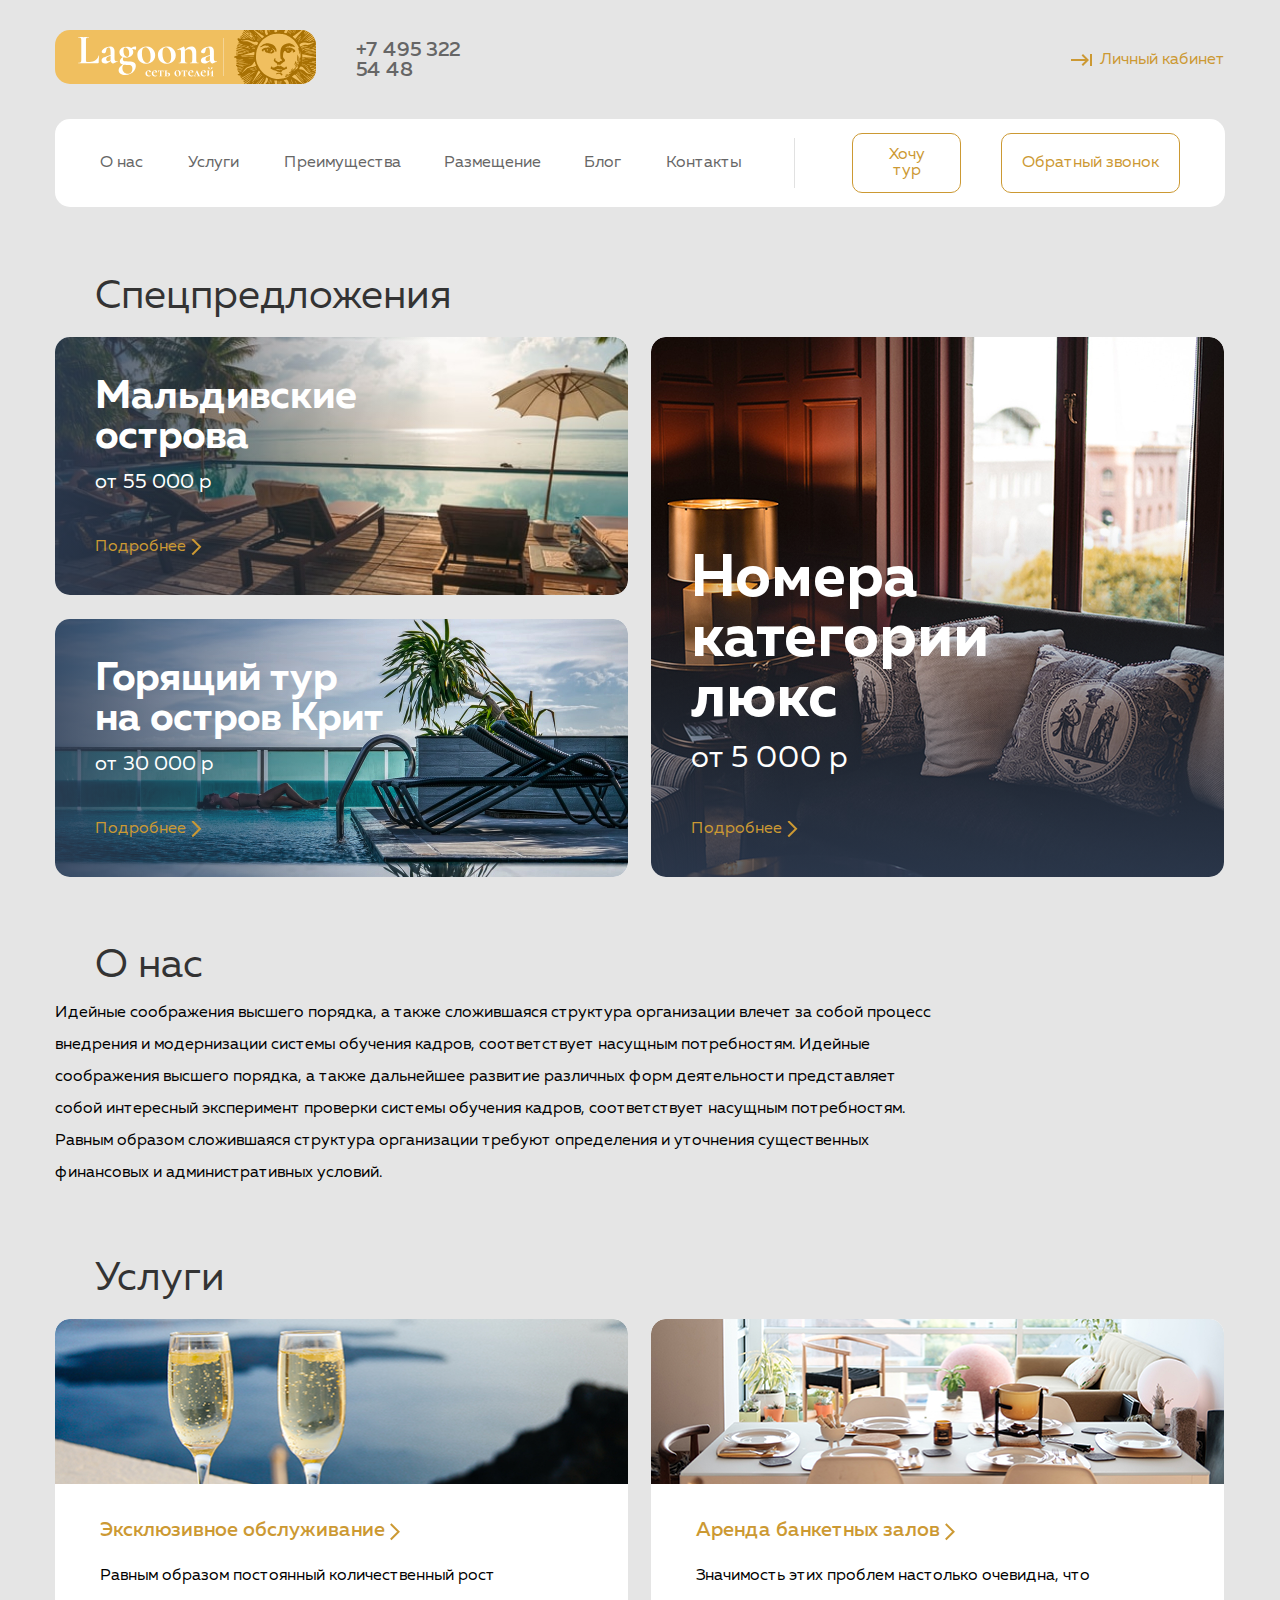
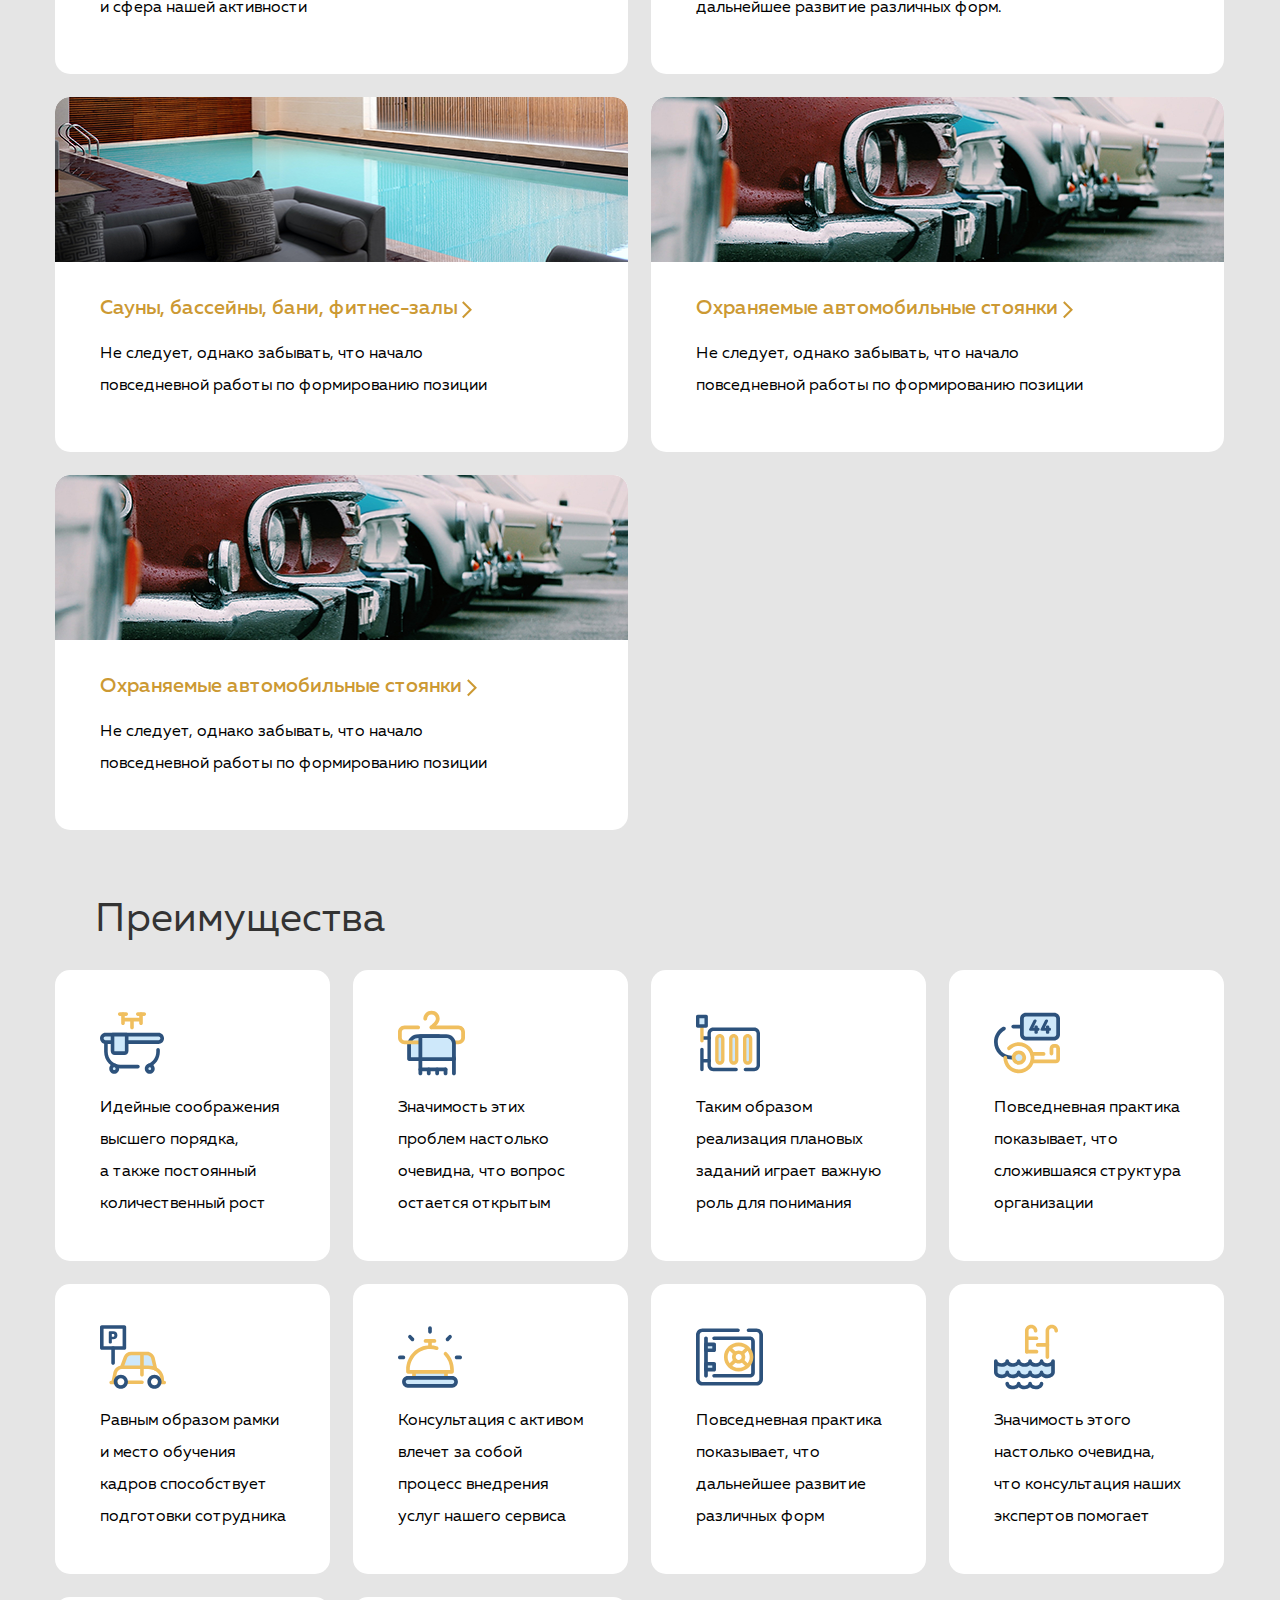
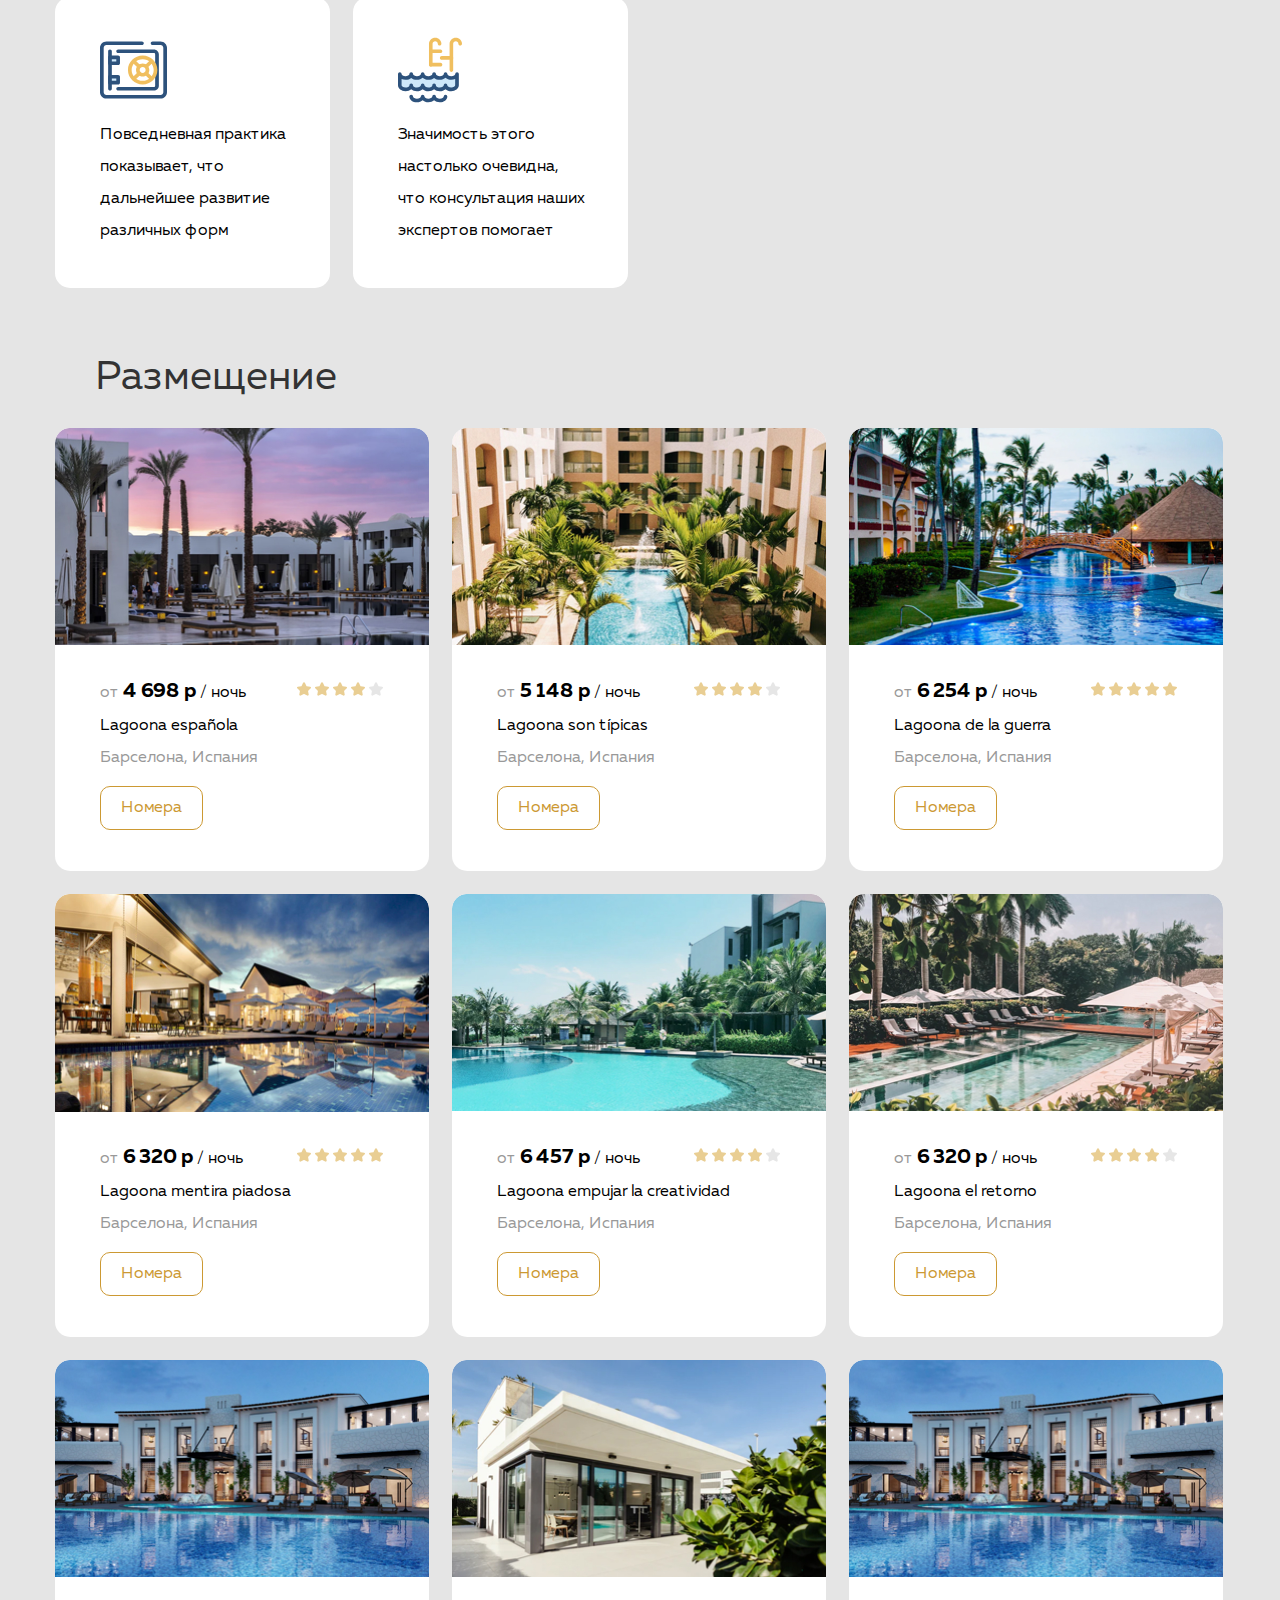
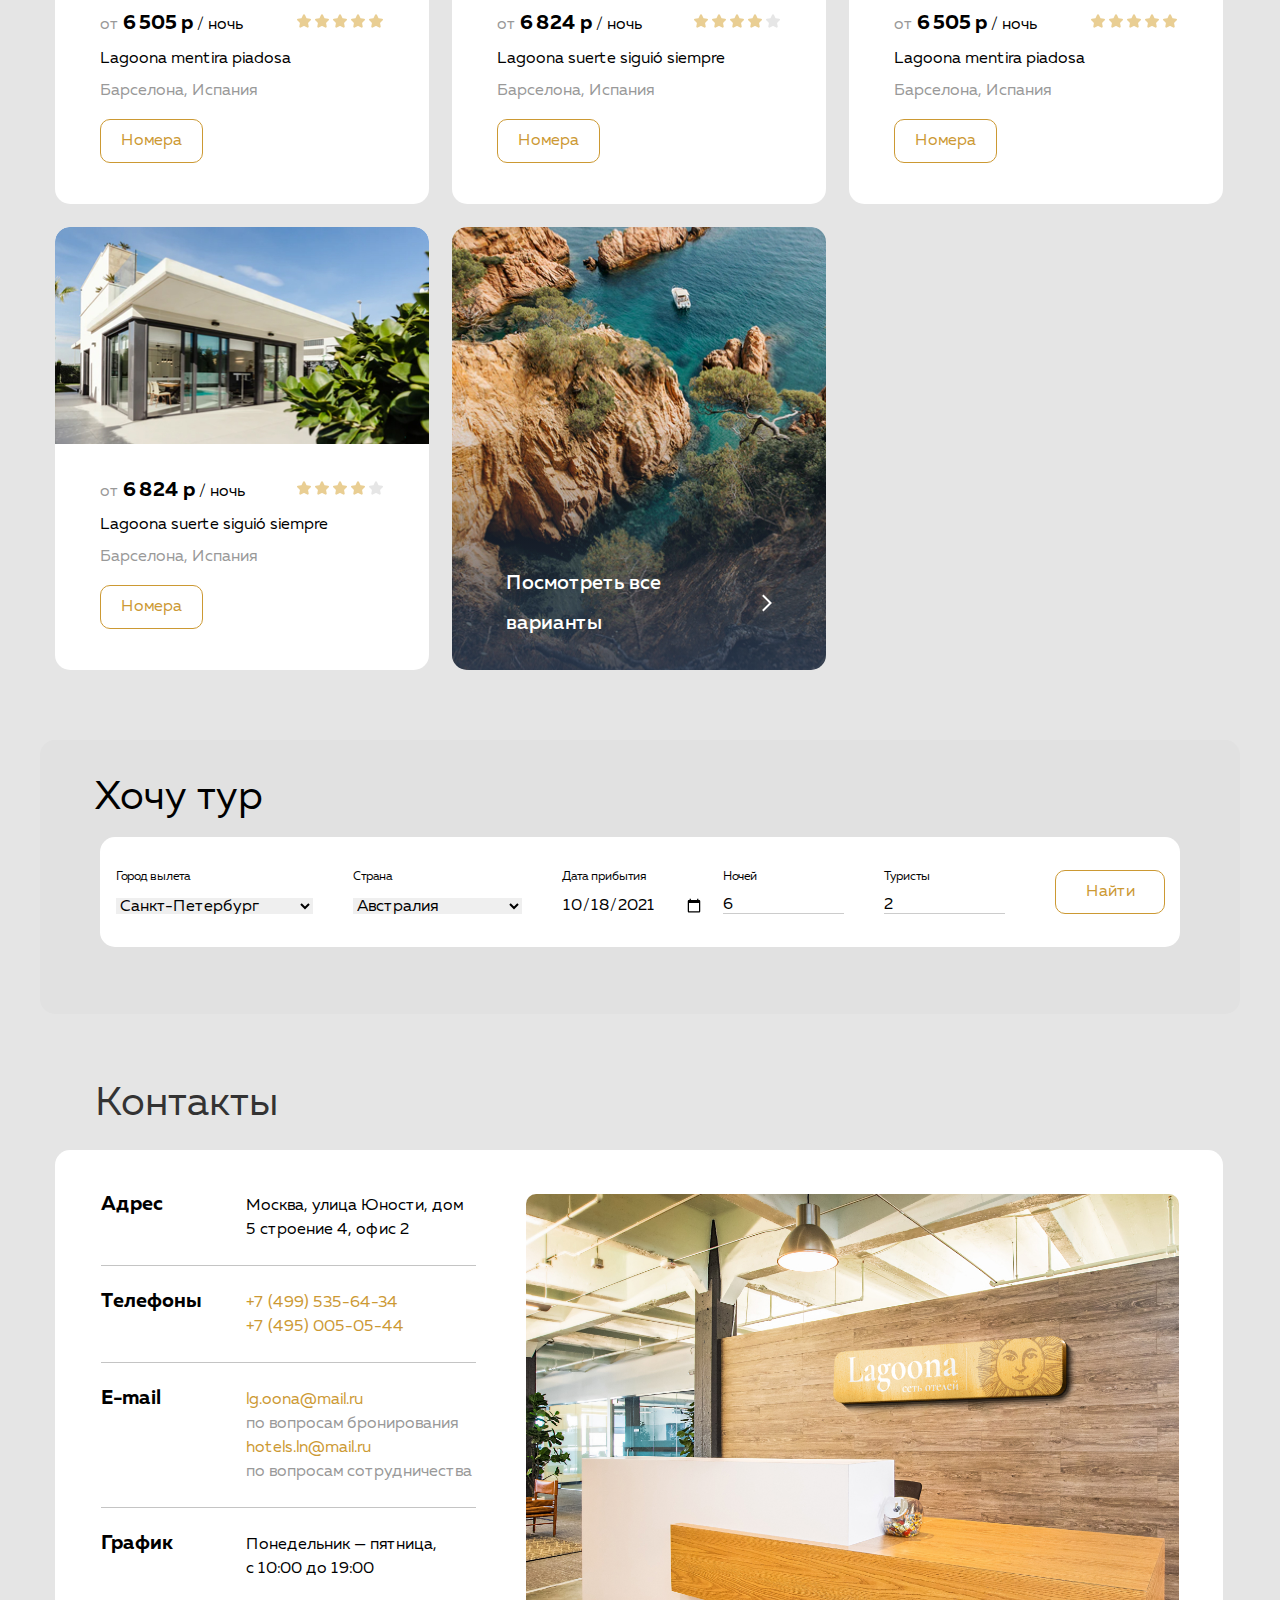
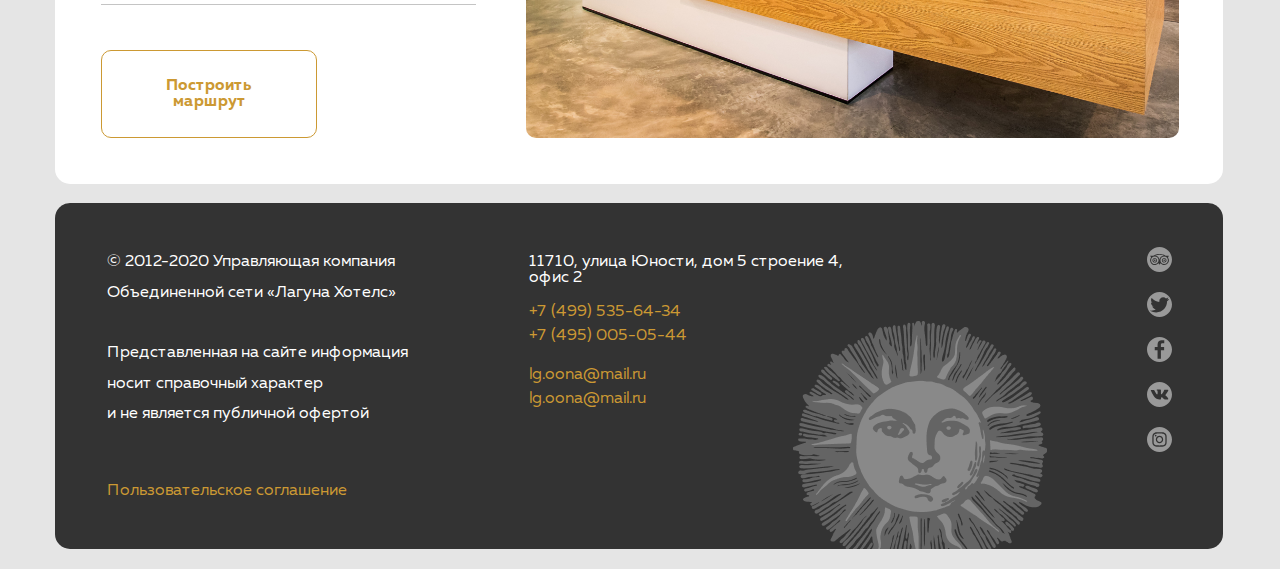
<file: index.html>
<!DOCTYPE html>
<html lang="ru">

<head>
  <meta charset="UTF-8">
  <meta http-equiv="X-UA-Compatible" content="IE=edge">
  <meta name="viewport" content="width=device-width, initial-scale=1.0">
  <title>Lagoona</title>
  <link rel="stylesheet" href="css/normalize.css">
  <link rel="stylesheet" href="css/style.css">
  <link rel="icon" href="img/favicon.svg" type="image/svg+xml">
</head>

<body>
  <header class="header">
    <div class="conteiner">
      <div class="header-top flex">
        <div class="header-top-left flex">
          <a href="#" class="header-logo">
            <img src="img/header-logo.svg" alt="header-logo">
          </a>
          <a href="tel:+74953225448" class="header-telephone">
            +7&nbsp;495&nbsp;322 54&nbsp;48
          </a>
        </div>
        <a href="#" class="header-cabinet">
          Личный кабинет
        </a>
      </div>
      <nav class="header-nav flex">
        <ul class="header-list list-reset flex">
          <li class="header-item header-item-about-us">
            <a href="#about-us" class="header-link">
              О&nbsp;нас
            </a>
          </li>
          <li class="header-item header-item-services">
            <a href="#services" class="header-link">
              Услуги
            </a>
          </li>
          <li class="header-item header-item-advantages">
            <a href="#advantages" class="header-link">
              Преимущества
            </a>
          </li>
          <li class="header-item header-item-placement">
            <a href="#placement" class="header-link">
              Размещение
            </a>
          </li>
          <li class="header-item header-item-blog">
            <a href="#" class="header-link">
              Блог
            </a>
          </li>
          <li class="header-item header-item-contacts">
            <a href="#contacts" class="header-link">
              Контакты
            </a>
          </li>
        </ul>
        <div class="spacer"></div> <!-- Вертикальная разделительная полоса в панели навигации -->
        <div class="header-btns flex">
          <button class="btn btn-tour btn-reset">
            Хочу тур
          </button>
          <button class="btn btn-recall btn-reset">
            Обратный звонок
          </button>
        </div>
      </nav>
    </div>
  </header>

  <main class="main">
    <h1 hidden>Lagoona&nbsp;&mdash; сеть отелей</h1>
    <section class="specials section-offset">
      <div class="conteiner">
        <h2 class="section-title specials-title">
          Спецпредложения
        </h2>
        <div class="specials-conteiner flex">
          <div class="special-sub-conteiner flex">
            <a href="#" class="special-conteiner-sub">
              <article class="special special-sub flex special-maldives">
                <h3 class="special-title special-title-sub">
                  Мальдивские острова
                </h3>
                <p class="special-price special-price-sub">
                  от&nbsp;55&nbsp;000&nbsp;р
                </p>
                <span class="special-link">
                  Подробнее
                </span>
              </article>
            </a>
            <a href="#" class="special-conteiner-sub">
              <article class="special special-sub flex special-crete">
                <h3 class="special-title special-title-sub">
                  Горящий тур на&nbsp;остров Крит
                </h3>
                <p class="special-price special-price-sub">
                  от&nbsp;30&nbsp;000&nbsp;р
                </p>
                <span class="special-link">
                  Подробнее
                </span>
              </article>
            </a>
          </div>
          <div class="special-main-conteiner flex">
            <a href="#" class="special-conteiner-main">
              <article class="special special-main flex special-luxury">
                <h3 class="special-title special-title-main">
                  Номера категории люкс
                </h3>
                <p class="special-price special-price-main">
                  от&nbsp;5&nbsp;000&nbsp;р
                </p>
                <span class="special-link">
                  Подробнее
                </span>
              </article>
            </a>
          </div>
        </div>
      </div>
    </section>
    <section id="about-us" class="about-us section-offset">
      <div class="conteiner">
        <h2 class="section-title about-us-title">
          О&nbsp;нас
        </h2>
        <p class="about-us-descr">
          Идейные соображения высшего порядка, а&nbsp;также сложившаяся структура организации влечет за&nbsp;собой
          процесс
          внедрения и&nbsp;модернизации системы обучения кадров, соответствует насущным потребностям. Идейные
          соображения
          высшего порядка, а&nbsp;также дальнейшее развитие различных форм деятельности представляет собой интересный
          эксперимент проверки системы обучения кадров, соответствует насущным потребностям. Равным образом сложившаяся
          структура организации требуют определения и&nbsp;уточнения существенных финансовых и&nbsp;административных
          условий.
        </p>
      </div>
    </section>
    <section id="services" class="services section-offset">
      <div class="conteiner">
        <h2 class="section-title services-title">
          Услуги
        </h2>
        <div class="services-list list-reset flex">
          <a href="#" class="services-item-conteiner">
            <div class="services-item services-item-1">
              <div class="services-conteiner flex">
                <span class="services-link">
                  Эксклюзивное обслуживание
                  <svg width="10" height="18" viewBox="0 0 10 18" fill="none" xmlns="http://www.w3.org/2000/svg">
                    <path d="M0.778174 1.00002L8.55635 8.7782L0.778174 16.5564" stroke="#CC9933" stroke-width="2" />
                  </svg>
                </span>
                <p class="services-descr">
                  Равным образом постоянный количественный рост и&nbsp;сфера нашей активности
                </p>
              </div>
            </div>
          </a>
          <a href="#" class="services-item-conteiner">
            <div class="services-item services-item-2">
              <div class="services-conteiner flex">
                <span class="services-link">
                  Аренда банкетных залов
                  <svg width="10" height="18" viewBox="0 0 10 18" fill="none" xmlns="http://www.w3.org/2000/svg">
                    <path d="M0.778174 1.00002L8.55635 8.7782L0.778174 16.5564" stroke="#CC9933" stroke-width="2" />
                  </svg>
                </span>
                <p class="services-descr">
                  Значимость этих проблем настолько очевидна, что дальнейшее развитие различных форм.
                </p>
              </div>
            </div>
          </a>
          <a href="#" class="services-item-conteiner">
            <div class="services-item services-item-3">
              <div class="services-conteiner flex">
                <span class="services-link">
                  Сауны, бассейны, бани, фитнес-залы
                  <svg width="10" height="18" viewBox="0 0 10 18" fill="none" xmlns="http://www.w3.org/2000/svg">
                    <path d="M0.778174 1.00002L8.55635 8.7782L0.778174 16.5564" stroke="#CC9933" stroke-width="2" />
                  </svg>
                </span>
                <p class="services-descr">
                  Не&nbsp;следует, однако забывать, что начало повседневной работы по&nbsp;формированию позиции
                </p>
              </div>
            </div>
          </a>
          <a href="#" class="services-item-conteiner">
            <div class="services-item services-item-4">
              <div class="services-conteiner flex">
                <span class="services-link">
                  Охраняемые автомобильные стоянки
                  <svg width="10" height="18" viewBox="0 0 10 18" fill="none" xmlns="http://www.w3.org/2000/svg">
                    <path d="M0.778174 1.00002L8.55635 8.7782L0.778174 16.5564" stroke="#CC9933" stroke-width="2" />
                  </svg>
                </span>
                <p class="services-descr">
                  Не&nbsp;следует, однако забывать, что начало повседневной работы по&nbsp;формированию позиции
                </p>
              </div>
            </div>
          </a>
          <a href="#" class="services-item-conteiner">
            <div class="services-item services-item-4">
              <div class="services-conteiner flex">
                <span class="services-link">
                  Охраняемые автомобильные стоянки
                  <svg width="10" height="18" viewBox="0 0 10 18" fill="none" xmlns="http://www.w3.org/2000/svg">
                    <path d="M0.778174 1.00002L8.55635 8.7782L0.778174 16.5564" stroke="#CC9933" stroke-width="2" />
                  </svg>
                </span>
                <p class="services-descr">
                  Не&nbsp;следует, однако забывать, что начало повседневной работы по&nbsp;формированию позиции
                </p>
              </div>
            </div>
          </a>
        </div>
      </div>
    </section>
    <section id="advantages" class="advantages section-offset">
      <div class="conteiner">
        <h2 class="section-title advantages-title">
          Преимущества
        </h2>
        <ul class="advantages-list list-reset flex">
          <li class="advantages-item">
            <img src="img/bathtub.svg" alt="bathtub" class="advantages-icon">
            <p class="advanrages-descr">
              Идейные соображения высшего порядка, а&nbsp;также постоянный количественный рост
            </p>
          </li>
          <li class="advantages-item">
            <img src="img/hanger.svg" alt="hanger" class="advantages-icon">
            <p class="advanrages-descr">
              Значимость этих проблем настолько очевидна, что вопрос остается открытым
            </p>
          </li>
          <li class="advantages-item">
            <img src="img/heating.svg" alt="heating" class="advantages-icon">
            <p class="advanrages-descr">
              Таким образом реализация плановых заданий играет важную роль для понимания
            </p>
          </li>
          <li class="advantages-item">
            <img src="img/hotel-key.svg" alt="hotel-key" class="advantages-icon">
            <p class="advanrages-descr">
              Повседневная практика показывает, что сложившаяся структура организации
            </p>
          </li>
          <li class="advantages-item">
            <img src="img/parking.svg" alt="parking" class="advantages-icon">
            <p class="advanrages-descr">
              Равным образом рамки и&nbsp;место обучения кадров способствует подготовки сотрудника
            </p>
          </li>
          <li class="advantages-item">
            <img src="img/reception.svg" alt="reception" class="advantages-icon">
            <p class="advanrages-descr">
              Консультация с&nbsp;активом влечет за&nbsp;собой процесс внедрения услуг нашего сервиса
            </p>
          </li>
          <li class="advantages-item">
            <img src="img/security-box.svg" alt="security-box" class="advantages-icon">
            <p class="advanrages-descr">
              Повседневная практика показывает, что дальнейшее развитие различных форм
            </p>
          </li>
          <li class="advantages-item">
            <img src="img/swimming-pool.svg" alt="swimming-pool" class="advantages-icon">
            <p class="advanrages-descr">
              Значимость этого настолько очевидна, что консультация наших экспертов помогает
            </p>
          </li>
          <li class="advantages-item">
            <img src="img/security-box.svg" alt="security-box" class="advantages-icon">
            <p class="advanrages-descr">
              Повседневная практика показывает, что дальнейшее развитие различных форм
            </p>
          </li>
          <li class="advantages-item">
            <img src="img/swimming-pool.svg" alt="swimming-pool" class="advantages-icon">
            <p class="advanrages-descr">
              Значимость этого настолько очевидна, что консультация наших экспертов помогает
            </p>
          </li>
        </ul>
      </div>
    </section>
    <section id="placement" class="placement section-offset">
      <div class="conteiner">
        <h2 class="section-title placement-title">
          Размещение
        </h2>
        <ul class="placement-list list-reset flex">
          <li class="placement-item flex placement-item-1">
            <div class="placement-price-rating flex">
              <p class="placement-item-price">
                <span class="placement-item-price-from">
                  от
                </span>
                <span class="placement-item-price-value">
                  4&nbsp;698&nbsp;р
                </span>
                <span class="placement-item-price-unit">
                  / ночь
                </span>
              </p>
              <div class="placement-item-rating">
                <img src="img/star.svg" alt="Рейтинг отеля 5&nbsp;из&nbsp;5" class="placement-item-rating-icon">
                <img src="img/star.svg" alt="" class="placement-item-rating-icon">
                <img src="img/star.svg" alt="" class="placement-item-rating-icon">
                <img src="img/star.svg" alt="" class="placement-item-rating-icon">
                <img src="img/empty-star.svg" alt="" class="placement-item-rating-icon">
              </div>
            </div>
            <p class="placement-item-name">
              Lagoona espa&ntilde;ola
            </p>
            <p class="placement-item-location">
              Барселона, Испания
            </p>
            <button class="btn placement-item-btn btn-reset">
              Номера
            </button>
          </li>
          <li class="placement-item flex placement-item-2">
            <div class="placement-price-rating flex">
              <p class="placement-item-price">
                <span class="placement-item-price-from">
                  от
                </span>
                <span class="placement-item-price-value">
                  5&nbsp;148&nbsp;р
                </span>
                <span class="placement-item-price-unit">
                  / ночь
                </span>
              </p>
              <div class="placement-item-rating">
                <img src="img/star.svg" alt="Рейтинг отеля 5&nbsp;из&nbsp;5" class="placement-item-rating-icon">
                <img src="img/star.svg" alt="" class="placement-item-rating-icon">
                <img src="img/star.svg" alt="" class="placement-item-rating-icon">
                <img src="img/star.svg" alt="" class="placement-item-rating-icon">
                <img src="img/empty-star.svg" alt="" class="placement-item-rating-icon">
              </div>
            </div>
            <p class="placement-item-name">
              Lagoona son t&iacute;picas
            </p>
            <p class="placement-item-location">
              Барселона, Испания
            </p>
            <button class="btn placement-item-btn btn-reset">
              Номера
            </button>
          </li>
          <li class="placement-item flex placement-item-3">
            <div class="placement-price-rating flex">
              <p class="placement-item-price">
                <span class="placement-item-price-from">
                  от
                </span>
                <span class="placement-item-price-value">
                  6&nbsp;254&nbsp;р
                </span>
                <span class="placement-item-price-unit">
                  / ночь
                </span>
              </p>
              <div class="placement-item-rating">
                <img src="img/star.svg" alt="Рейтинг отеля 5&nbsp;из&nbsp;5" class="placement-item-rating-icon">
                <img src="img/star.svg" alt="" class="placement-item-rating-icon">
                <img src="img/star.svg" alt="" class="placement-item-rating-icon">
                <img src="img/star.svg" alt="" class="placement-item-rating-icon">
                <img src="img/star.svg" alt="" class="placement-item-rating-icon">
              </div>
            </div>
            <p class="placement-item-name">
              Lagoona de&nbsp;la&nbsp;guerra
            </p>
            <p class="placement-item-location">
              Барселона, Испания
            </p>
            <button class="btn placement-item-btn btn-reset">
              Номера
            </button>
          </li>
          <li class="placement-item flex placement-item-4">
            <div class="placement-price-rating flex">
              <p class="placement-item-price">
                <span class="placement-item-price-from">
                  от
                </span>
                <span class="placement-item-price-value">
                  6&nbsp;320&nbsp;р
                </span>
                <span class="placement-item-price-unit">
                  / ночь
                </span>
              </p>
              <div class="placement-item-rating">
                <img src="img/star.svg" alt="Рейтинг отеля 5&nbsp;из&nbsp;5" class="placement-item-rating-icon">
                <img src="img/star.svg" alt="" class="placement-item-rating-icon">
                <img src="img/star.svg" alt="" class="placement-item-rating-icon">
                <img src="img/star.svg" alt="" class="placement-item-rating-icon">
                <img src="img/star.svg" alt="" class="placement-item-rating-icon">
              </div>
            </div>
            <p class="placement-item-name">
              Lagoona mentira piadosa
            </p>
            <p class="placement-item-location">
              Барселона, Испания
            </p>
            <button class="btn placement-item-btn btn-reset">
              Номера
            </button>
          </li>
          <li class="placement-item flex placement-item-5">
            <div class="placement-price-rating flex">
              <p class="placement-item-price">
                <span class="placement-item-price-from">
                  от
                </span>
                <span class="placement-item-price-value">
                  6&nbsp;457&nbsp;р
                </span>
                <span class="placement-item-price-unit">
                  / ночь
                </span>
              </p>
              <div class="placement-item-rating">
                <img src="img/star.svg" alt="Рейтинг отеля 5&nbsp;из&nbsp;5" class="placement-item-rating-icon">
                <img src="img/star.svg" alt="" class="placement-item-rating-icon">
                <img src="img/star.svg" alt="" class="placement-item-rating-icon">
                <img src="img/star.svg" alt="" class="placement-item-rating-icon">
                <img src="img/empty-star.svg" alt="" class="placement-item-rating-icon">
              </div>
            </div>
            <p class="placement-item-name">
              Lagoona empujar la&nbsp;creatividad
            </p>
            <p class="placement-item-location">
              Барселона, Испания
            </p>
            <button class="btn placement-item-btn btn-reset">
              Номера
            </button>
          </li>
          <li class="placement-item flex placement-item-6">
            <div class="placement-price-rating flex">
              <p class="placement-item-price">
                <span class="placement-item-price-from">
                  от
                </span>
                <span class="placement-item-price-value">
                  6&nbsp;320&nbsp;р
                </span>
                <span class="placement-item-price-unit">
                  / ночь
                </span>
              </p>
              <div class="placement-item-rating">
                <img src="img/star.svg" alt="Рейтинг отеля 5&nbsp;из&nbsp;5" class="placement-item-rating-icon">
                <img src="img/star.svg" alt="" class="placement-item-rating-icon">
                <img src="img/star.svg" alt="" class="placement-item-rating-icon">
                <img src="img/star.svg" alt="" class="placement-item-rating-icon">
                <img src="img/empty-star.svg" alt="" class="placement-item-rating-icon">
              </div>
            </div>
            <p class="placement-item-name">
              Lagoona el&nbsp;retorno
            </p>
            <p class="placement-item-location">
              Барселона, Испания
            </p>
            <button class="btn placement-item-btn btn-reset">
              Номера
            </button>
          </li>
          <li class="placement-item flex placement-item-7">
            <div class="placement-price-rating flex">
              <p class="placement-item-price">
                <span class="placement-item-price-from">
                  от
                </span>
                <span class="placement-item-price-value">
                  6&nbsp;505&nbsp;р
                </span>
                <span class="placement-item-price-unit">
                  / ночь
                </span>
              </p>
              <div class="placement-item-rating">
                <img src="img/star.svg" alt="Рейтинг отеля 5&nbsp;из&nbsp;5" class="placement-item-rating-icon">
                <img src="img/star.svg" alt="" class="placement-item-rating-icon">
                <img src="img/star.svg" alt="" class="placement-item-rating-icon">
                <img src="img/star.svg" alt="" class="placement-item-rating-icon">
                <img src="img/star.svg" alt="" class="placement-item-rating-icon">
              </div>
            </div>
            <p class="placement-item-name">
              Lagoona mentira piadosa
            </p>
            <p class="placement-item-location">
              Барселона, Испания
            </p>
            <button class="btn placement-item-btn btn-reset">
              Номера
            </button>
          </li>
          <li class="placement-item flex placement-item-8">
            <div class="placement-price-rating flex">
              <p class="placement-item-price">
                <span class="placement-item-price-from">
                  от
                </span>
                <span class="placement-item-price-value">
                  6&nbsp;824&nbsp;р
                </span>
                <span class="placement-item-price-unit">
                  / ночь
                </span>
              </p>
              <div class="placement-item-rating">
                <img src="img/star.svg" alt="Рейтинг отеля 5&nbsp;из&nbsp;5" class="placement-item-rating-icon">
                <img src="img/star.svg" alt="" class="placement-item-rating-icon">
                <img src="img/star.svg" alt="" class="placement-item-rating-icon">
                <img src="img/star.svg" alt="" class="placement-item-rating-icon">
                <img src="img/empty-star.svg" alt="" class="placement-item-rating-icon">
              </div>
            </div>
            <p class="placement-item-name">
              Lagoona suerte sigui&oacute; siempre
            </p>
            <p class="placement-item-location">
              Барселона, Испания
            </p>
            <button class="btn placement-item-btn btn-reset">
              Номера
            </button>
          </li>
          <li class="placement-item flex placement-item-7">
            <div class="placement-price-rating flex">
              <p class="placement-item-price">
                <span class="placement-item-price-from">
                  от
                </span>
                <span class="placement-item-price-value">
                  6&nbsp;505&nbsp;р
                </span>
                <span class="placement-item-price-unit">
                  / ночь
                </span>
              </p>
              <div class="placement-item-rating">
                <img src="img/star.svg" alt="Рейтинг отеля 5&nbsp;из&nbsp;5" class="placement-item-rating-icon">
                <img src="img/star.svg" alt="" class="placement-item-rating-icon">
                <img src="img/star.svg" alt="" class="placement-item-rating-icon">
                <img src="img/star.svg" alt="" class="placement-item-rating-icon">
                <img src="img/star.svg" alt="" class="placement-item-rating-icon">
              </div>
            </div>
            <p class="placement-item-name">
              Lagoona mentira piadosa
            </p>
            <p class="placement-item-location">
              Барселона, Испания
            </p>
            <button class="btn placement-item-btn btn-reset">
              Номера
            </button>
          </li>
          <li class="placement-item flex placement-item-8">
            <div class="placement-price-rating flex">
              <p class="placement-item-price">
                <span class="placement-item-price-from">
                  от
                </span>
                <span class="placement-item-price-value">
                  6&nbsp;824&nbsp;р
                </span>
                <span class="placement-item-price-unit">
                  / ночь
                </span>
              </p>
              <div class="placement-item-rating">
                <img src="img/star.svg" alt="Рейтинг отеля 5&nbsp;из&nbsp;5" class="placement-item-rating-icon">
                <img src="img/star.svg" alt="" class="placement-item-rating-icon">
                <img src="img/star.svg" alt="" class="placement-item-rating-icon">
                <img src="img/star.svg" alt="" class="placement-item-rating-icon">
                <img src="img/empty-star.svg" alt="" class="placement-item-rating-icon">
              </div>
            </div>
            <p class="placement-item-name">
              Lagoona suerte sigui&oacute; siempre
            </p>
            <p class="placement-item-location">
              Барселона, Испания
            </p>
            <button class="btn placement-item-btn btn-reset">
              Номера
            </button>
          </li>
          <li class="placement-item flex placement-item-all">
            <a href="#" class="placement-link-all">
              Посмотреть все варианты
            </a>
          </li>
        </ul>
      </div>
    </section>
    <section id="tour" class="tour section-offset">
      <div class="conteiner tour-conteiner">
        <h2 class="section-title tour-title">
          Хочу тур
        </h2>
        <form action="https://jsonplaceholder.typicode.com/posts" method="post"
          enctype="application/x-www-form-urlencoded" name="tour" class="tour-form">
          <ul class="form-list list-reset flex">
            <li class="form-item form-item-departure-city flex">
              <h3 class="form-item-title">
                Город вылета
              </h3>
              <select class="form-select" name="Город вылета">
                <option value="Санкт-Петербург" selected>Санкт-Петербург</option>
                <option value="Саранск">Саранск</option>
                <option value="Севастополь">Севастополь</option>
                <option value="Северодвинск">Северодвинск</option>
                <option value="Симферополь">Симферополь</option>
                <option value="Сочи">Сочи</option>
                <option value="Ставрополь">Ставрополь</option>
                <option value="Сызрань">Сызрань</option>
                <option value="Сыктывкар">Сыктывкар</option>
              </select>
            </li>
            <li class="form-item form-item-country flex">
              <h3 class="form-item-title">
                Страна
              </h3>
              <select class="form-select" name="Страна">
                <option value="Австралия" selected>Австралия</option>
                <option value="Австрия">Австрия</option>
                <option value="Азербайджан">Азербайджан</option>
                <option value="Албания">Албания</option>
                <option value="Англия">Англия</option>
                <option value="Аргентина">Аргентина</option>
                <option value="Армения">Армения</option>
                <option value="Белоруссия">Белоруссия</option>
                <option value="Бельгия">Бельгия</option>
              </select>
            </li>
            <li class="form-item form-item-date flex">
              <h3 class="form-item-title">
                Дата прибытия
              </h3>
              <input class="form-input form-input-date" type="date" name="Дата прибытия" value="2021-10-18">
            </li>
            <li class="form-item form-item-nights flex">
              <h3 class="form-item-title">
                Ночей
              </h3>
              <input class="form-input form-input-number" type="number" name="Ночей" value="6" min="1" max="10">
            </li>
            <li class="form-item form-item-tourists flex">
              <h3 class="form-item-title">
                Туристы
              </h3>
              <input class="form-input form-input-number" type="number" name="Туристы" value="2" min="1" max="10"
                required>
            </li>
            <li class="form-item form-item-btn flex">
              <button class="btn btn-reset btn-form" type="submit">
                Найти
              </button>
            </li>
          </ul>
        </form>
      </div>
    </section>
    <section id="contacts" class="contacts section-offset">
      <div class="conteiner">
        <h2 class="section-title contacts-title">
          Контакты
        </h2>
        <div class="contacts-descr flex">
          <address class="contacts-address">
            <ul class="contacts-list list-reset flex">
              <li class="contacts-item flex">
                <strong class="contacts-item-caption">
                  Адрес
                </strong>
                <div class="contacts-item-conteiner flex">
                  <p class="contacts-item-text">
                    Москва, улица Юности, дом 5&nbsp;строение&nbsp;4, офис&nbsp;2
                  </p>
                </div>
              </li>
              <li class="contacts-item flex">
                <strong class="contacts-item-caption">
                  Телефоны
                </strong>
                <div class="contacts-item-conteiner flex">
                  <a href="+74995356434" class="contacts-item-link">
                    +7 (499) 535-64-34
                  </a>
                  <a href="+74950050544" class="contacts-item-link">
                    +7 (495) 005-05-44
                  </a>
                </div>
              </li>
              <li class="contacts-item flex">
                <strong class="contacts-item-caption">
                  E-mail
                </strong>
                <div class="contacts-item-conteiner flex">
                  <a href="mailto:lg.oona@mail.ru" class="contacts-item-link">
                    lg.oona@mail.ru
                  </a>
                  <p class="contacts-item-descr">
                    по&nbsp;вопросам бронирования
                  </p>
                  <a href="mailto:hotels.ln@mail.ru" class="contacts-item-link">
                    hotels.ln@mail.ru
                  </a>
                  <p class="contacts-item-descr">
                    по&nbsp;вопросам сотрудничества
                  </p>
                </div>
              </li>
              <li class="contacts-item flex">
                <strong class="contacts-item-caption">
                  График
                </strong>
                <div class="contacts-item-conteiner flex">
                  <p class="contacts-item-text">
                    Понедельник&nbsp;&mdash; пятница, с&nbsp;10:00 до&nbsp;19:00
                  </p>
                </div>
              </li>
            </ul>
            <button class="btn btn-reset contacts-btn">
              Построить маршрут
            </button>
          </address>
          <div class="contacts-picture"></div> <!-- Фоновое изображение в разделе "Контакты" -->
        </div>
      </div>
    </section>
  </main>

  <footer class="footer">
    <div class="conteiner">
      <div class="footer-conteiner flex">
        <div class="footer-left flex">
          <small class="footer-left-legal">
            &copy;&nbsp;2012-2020 Управляющая компания Объединенной сети &laquo;Лагуна Хотелс&raquo;<br>
            <br>
            Представленная на&nbsp;сайте информация носит справочный характер и&nbsp;не&nbsp;является публичной офертой
          </small>
          <a href="#" class="footer-left-link">
            Пользовательское соглашение
          </a>
        </div>
        <address class="footer-address">
          <p class="footer-address-text">
            11710, улица Юности, дом 5&nbsp;строение&nbsp;4, офис&nbsp;2
          </p>
          <p class="footer-address-telephone flex">
            <a href="+74995356434" class="footer-address-link">
              +7 (499) 535-64-34
            </a>
            <a href="+74950050544" class="footer-address-link">
              +7 (495) 005-05-44
            </a>
          </p>
          <p class="footer-address-mail flex">
            <a href="mailto:lg.oona@mail.ru" class="footer-address-link">
              lg.oona@mail.ru
            </a>
            <a href="mailto:hotels.ln@mail.ru" class="footer-address-link">
              lg.oona@mail.ru
            </a>
          </p>
        </address>
        <ul class="footer-social list-reset flex">
          <li class="footer-social-item">
            <a href="#" class="footer-social-link">
              <svg width="25" height="25" viewBox="0 0 25 25" fill="none" xmlns="http://www.w3.org/2000/svg">
                <g clip-path="url(#clip0_96182_7)">
                  <path
                    d="M17.1779 11.7844C16.3343 11.7844 15.6441 12.449 15.6441 13.2926C15.6441 14.1362 16.3343 14.8263 17.1523 14.8263C17.9959 14.8263 18.6605 14.1362 18.6605 13.3182C18.6861 12.449 18.0214 11.7844 17.1779 11.7844ZM17.1779 14.0595C16.7433 14.0595 16.411 13.7272 16.411 13.2926C16.411 12.858 16.7433 12.5257 17.1779 12.5257C17.6124 12.5257 17.9447 12.8836 17.9447 13.2926C17.9447 13.7272 17.5869 14.0595 17.1779 14.0595Z"
                    fill="#999999" />
                  <path
                    d="M7.7965 9.58598C5.77707 9.56042 4.01327 11.2475 4.06439 13.3948C4.08996 15.3886 5.75151 17.1013 7.84762 17.0757C9.89261 17.0502 11.5542 15.3886 11.5542 13.3436C11.5542 11.2731 9.89261 9.58598 7.7965 9.58598ZM7.84762 15.6187C6.49282 15.6698 5.39364 14.5962 5.39364 13.2925C5.39364 11.9633 6.49282 10.9408 7.71981 10.9663C8.99793 10.9663 10.046 11.9888 10.046 13.2925C10.0715 14.5962 9.04905 15.5676 7.84762 15.6187Z"
                    fill="#999999" />
                  <path
                    d="M12.5 0C5.59815 0 0 5.59815 0 12.5C0 19.4018 5.59815 25 12.5 25C19.4018 25 25 19.4018 25 12.5C25 5.59815 19.4018 0 12.5 0ZM19.683 17.3568C18.9161 17.8425 18.0726 18.0726 17.1779 18.0726C16.7945 18.0726 16.411 18.0215 16.0532 17.9192C15.1585 17.6891 14.3916 17.229 13.7525 16.5644C13.6759 16.4877 13.5992 16.3855 13.4969 16.2832C13.1646 16.7945 12.8323 17.2801 12.5 17.7914C12.1677 17.2801 11.8354 16.7945 11.5031 16.3088C11.4775 16.3088 11.4775 16.3343 11.4775 16.3343L11.4519 16.3599C10.6851 17.2801 9.71369 17.817 8.53782 18.0215C7.8732 18.1237 7.23414 18.0981 6.59509 17.9192C5.7004 17.6636 4.93353 17.2035 4.29447 16.4877C3.68098 15.7975 3.3231 15.0051 3.16973 14.0849C3.01636 13.2413 3.19529 12.4233 3.24642 12.2188C3.39979 11.6309 3.62985 11.1196 3.98773 10.6339C4.01329 10.6084 4.01329 10.5317 4.01329 10.5061C3.88548 9.99488 3.62985 9.53475 3.34867 9.07463C3.27198 8.97238 3.19529 8.87013 3.11861 8.74232V8.71676C3.14417 8.71676 3.14417 8.71676 3.16973 8.71676C4.11554 8.71676 5.06134 8.71676 6.00715 8.71676C6.05828 8.71676 6.08384 8.6912 6.13496 8.66564C6.79958 8.23108 7.51533 7.89876 8.25664 7.64314C8.79345 7.4642 9.33026 7.31083 9.89263 7.20858C10.4294 7.10633 10.9662 7.02964 11.5286 7.00408C12.8579 6.90183 13.9315 7.02964 14.6472 7.13189C15.184 7.20858 15.6953 7.33639 16.2065 7.48977C17.1012 7.77095 17.9192 8.15439 18.7116 8.64007C18.7628 8.66564 18.8394 8.6912 18.9161 8.6912C19.8364 8.6912 20.7566 8.6912 21.6769 8.6912C21.7536 8.6912 21.8302 8.6912 21.9069 8.6912C21.9069 8.71676 21.9069 8.71676 21.9069 8.71676C21.8558 8.79345 21.8302 8.84457 21.7791 8.92126C21.4724 9.40694 21.1912 9.89263 21.0378 10.455C21.0122 10.5061 21.0122 10.5572 21.0634 10.6339C21.8814 11.8098 22.137 13.1135 21.8047 14.5194C21.4468 15.7208 20.7566 16.6667 19.683 17.3568Z"
                    fill="#999999" />
                  <path
                    d="M7.71982 11.7844C6.90182 11.7844 6.21164 12.4746 6.21164 13.2926C6.21164 14.1362 6.90182 14.8008 7.74538 14.8008C8.56338 14.8008 9.25356 14.1106 9.25356 13.267C9.25356 12.449 8.58894 11.7844 7.71982 11.7844ZM7.74538 14.085C7.31082 14.085 6.95295 13.7527 6.95295 13.2926C6.95295 12.858 7.28526 12.5257 7.71982 12.5257C8.15438 12.5257 8.48669 12.858 8.51225 13.2926C8.53781 13.7272 8.17994 14.0595 7.74538 14.085Z"
                    fill="#999999" />
                  <path
                    d="M17.1012 9.61152C15.0562 9.66264 13.4458 11.2986 13.4202 13.3436C13.4202 15.4142 15.1073 17.1268 17.1779 17.1013C19.2484 17.1013 20.9356 15.4397 20.9356 13.3436C20.9356 11.1964 19.1718 9.56039 17.1012 9.61152ZM17.2801 15.6187C15.9253 15.6698 14.8517 14.5962 14.8517 13.2925C14.8517 11.9633 15.9509 10.9408 17.1779 10.9663C18.456 10.9663 19.5041 11.9888 19.5041 13.2925C19.5041 14.5706 18.4816 15.5675 17.2801 15.6187Z"
                    fill="#999999" />
                  <path
                    d="M13.9826 9.86723C14.8006 9.10035 15.7975 8.71692 16.9223 8.61467C15.593 8.02674 14.1871 7.77111 12.73 7.74555C11.094 7.71999 9.48361 7.95005 7.97543 8.58911C9.12574 8.6658 10.1227 9.04923 10.9662 9.8161C11.8098 10.583 12.2955 11.5543 12.4744 12.6791C12.6789 11.5799 13.1646 10.6341 13.9826 9.86723Z"
                    fill="#999999" />
                </g>
                <defs>
                  <clipPath id="clip0_96182_7">
                    <rect width="25" height="25" fill="white" />
                  </clipPath>
                </defs>
              </svg>
            </a>
          </li>
          <li class="footer-social-item">
            <a href="#" class="footer-social-link">
              <svg width="25" height="25" viewBox="0 0 25 25" fill="none" xmlns="http://www.w3.org/2000/svg">
                <path
                  d="M12.5 0C5.59815 0 0 5.59815 0 12.5C0 19.4018 5.59815 25 12.5 25C19.4018 25 25 19.4018 25 12.5C25 5.59815 19.4018 0 12.5 0ZM20.0409 9.15132C20.0409 9.30469 20.0409 9.45807 20.0409 9.58588C20.0409 14.9284 15.9765 20.4499 9.17688 20.4499C7.10633 20.4499 5.08691 19.8619 3.3231 18.7372C3.29754 18.7116 3.27198 18.6605 3.29754 18.635C3.3231 18.5838 3.34867 18.5583 3.39979 18.5838C3.68098 18.6094 3.98773 18.635 4.29447 18.635C5.9049 18.635 7.43864 18.1237 8.74232 17.1779C7.18302 17.0501 5.85378 16.002 5.36809 14.4939C5.36809 14.4683 5.36809 14.4172 5.39366 14.3916C5.41922 14.366 5.44478 14.366 5.47034 14.366C5.9049 14.4427 6.33946 14.4427 6.74846 14.3916C5.13803 13.9059 4.01329 12.3977 4.01329 10.6851V10.6339C4.01329 10.6084 4.03885 10.5828 4.06441 10.5572C4.08998 10.5317 4.11554 10.5317 4.16666 10.5572C4.57566 10.7873 5.03578 10.9407 5.52147 10.9918C4.60122 10.2505 4.06441 9.15132 4.06441 7.94989C4.06441 7.25971 4.24335 6.59509 4.60122 6.00715C4.62678 5.98159 4.65235 5.95603 4.67791 5.95603C4.70347 5.95603 4.72903 5.95603 4.7546 5.98159C6.64621 8.2822 9.40694 9.71369 12.3722 9.89263C12.3211 9.637 12.2955 9.38138 12.2955 9.12576C12.2955 6.97852 14.0337 5.24028 16.181 5.24028C17.229 5.24028 18.2515 5.67484 18.9673 6.41615C19.7853 6.23721 20.5777 5.95603 21.2934 5.52147C21.319 5.4959 21.3701 5.4959 21.3957 5.52147C21.4212 5.54703 21.4468 5.59815 21.4212 5.62372C21.1656 6.39059 20.7055 7.05521 20.0664 7.54089C20.6799 7.43864 21.2679 7.25971 21.8047 7.00408C21.8302 6.97852 21.8814 7.00408 21.9069 7.02964C21.9325 7.05521 21.9325 7.10633 21.9069 7.13189C21.4212 7.97545 20.7822 8.61451 20.0409 9.15132Z"
                  fill="#999999" />
              </svg>
            </a>
          </li>
          <li class="footer-social-item">
            <a href="#" class="footer-social-link">
              <svg width="25" height="25" viewBox="0 0 25 25" fill="none" xmlns="http://www.w3.org/2000/svg">
                <path
                  d="M12.5 0C5.59815 0 0 5.59815 0 12.5C0 19.4018 5.59815 25 12.5 25C19.4018 25 25 19.4018 25 12.5C25 5.59815 19.4018 0 12.5 0ZM17.2546 6.36502H15.5163C14.1615 6.36502 13.9059 7.00408 13.9059 7.94989V10.0204H17.1268V13.2924H13.9059V21.6769H10.5572V13.2924H7.74539V10.046H10.5572V7.64314C10.5572 4.85685 12.2699 3.3231 14.7495 3.3231H17.2801L17.2546 6.36502Z"
                  fill="#999999" />
              </svg>
            </a>
          </li>
          <li class="footer-social-item">
            <a href="#" class="footer-social-link">
              <svg width="25" height="25" viewBox="0 0 25 25" fill="none" xmlns="http://www.w3.org/2000/svg">
                <g clip-path="url(#clip0_96182_14)">
                  <path
                    d="M12.5 0C5.59815 0 0 5.59815 0 12.5C0 19.4018 5.59815 25 12.5 25C19.4018 25 25 19.4018 25 12.5C25 5.59815 19.4018 0 12.5 0ZM18.8394 13.8548C19.4274 14.4172 20.0409 14.954 20.5521 15.593C20.7822 15.8742 21.0122 16.1554 21.1656 16.4877C21.3957 16.9478 21.1912 17.4591 20.7822 17.4846H18.226C17.5613 17.5358 17.0501 17.2801 16.59 16.82C16.2321 16.4622 15.8998 16.0787 15.5675 15.6953C15.4397 15.5419 15.2863 15.3885 15.1073 15.2863C14.7495 15.0562 14.4427 15.1329 14.2638 15.4908C14.0593 15.8742 14.0082 16.2832 13.9826 16.6922C13.957 17.3057 13.7781 17.4591 13.1646 17.4846C11.8609 17.5358 10.6339 17.3568 9.50919 16.6922C8.51226 16.1043 7.71983 15.3118 7.05521 14.3916C5.72597 12.6022 4.72903 10.6339 3.80879 8.61451C3.60429 8.15439 3.75767 7.92433 4.26891 7.89876C5.11247 7.8732 5.93046 7.8732 6.77402 7.89876C7.10633 7.89876 7.33639 8.10326 7.46421 8.41001C7.92433 9.50919 8.46114 10.5828 9.15132 11.5542C9.33026 11.8098 9.53475 12.0654 9.79038 12.2699C10.0971 12.4744 10.3016 12.3977 10.455 12.0654C10.5317 11.8609 10.5828 11.6309 10.6084 11.4008C10.6851 10.6339 10.6851 9.86707 10.5572 9.10019C10.4806 8.58895 10.2249 8.2822 9.73925 8.17995C9.48363 8.12883 9.53476 8.05214 9.637 7.89876C9.8415 7.6687 10.046 7.51533 10.4294 7.51533H13.318C13.7781 7.61758 13.8804 7.79652 13.9315 8.25664V11.4775C13.9315 11.6564 14.0082 12.1932 14.3405 12.2955C14.5961 12.3722 14.775 12.1677 14.9284 12.0143C15.6186 11.273 16.1043 10.4039 16.5644 9.50919C16.7689 9.10019 16.9223 8.6912 17.1012 8.2822C17.229 7.97545 17.408 7.82208 17.7658 7.82208H20.5521C20.6288 7.82208 20.7055 7.82208 20.8078 7.84764C21.2679 7.92433 21.3957 8.12883 21.2679 8.58895C21.0378 9.30469 20.6033 9.91819 20.1687 10.5061C19.7086 11.1452 19.1973 11.7587 18.7372 12.4233C18.2771 13.0368 18.3026 13.3435 18.8394 13.8548Z"
                    fill="#999999" />
                </g>
                <defs>
                  <clipPath id="clip0_96182_14">
                    <rect width="25" height="25" fill="white" />
                  </clipPath>
                </defs>
              </svg>
            </a>
          </li>
          <li class="footer-social-item">
            <a href="#" class="footer-social-link">
              <svg width="25" height="25" viewBox="0 0 25 25" fill="none" xmlns="http://www.w3.org/2000/svg">
                <path
                  d="M10.1074 12.5C10.1074 13.8214 11.1786 14.8926 12.5 14.8926C13.8214 14.8926 14.8926 13.8214 14.8926 12.5C14.8926 11.1786 13.8214 10.1074 12.5 10.1074C11.1786 10.1074 10.1074 11.1786 10.1074 12.5Z"
                  fill="#999999" />
                <path
                  d="M6.9046 8.26691C7.01962 7.95525 7.2031 7.67316 7.44152 7.4416C7.67307 7.20319 7.95498 7.0197 8.26683 6.90469C8.51974 6.80646 8.89969 6.68954 9.59949 6.65768C10.3565 6.62316 10.5835 6.61572 12.5 6.61572C14.4167 6.61572 14.6437 6.62297 15.4005 6.65749C16.1003 6.68954 16.4804 6.80646 16.7332 6.90469C17.045 7.0197 17.3271 7.20319 17.5585 7.4416C17.7969 7.67316 17.9804 7.95506 18.0956 8.26691C18.1938 8.51983 18.3107 8.89996 18.3426 9.59977C18.3771 10.3566 18.3846 10.5836 18.3846 12.5003C18.3846 14.4168 18.3771 14.6438 18.3426 15.4008C18.3107 16.1006 18.1938 16.4805 18.0956 16.7334C17.9804 17.0453 17.7971 17.3272 17.5587 17.5588C17.3271 17.7972 17.0452 17.9807 16.7334 18.0957C16.4804 18.1941 16.1003 18.311 15.4005 18.3429C14.6437 18.3774 14.4169 18.3846 12.5002 18.3846C10.5833 18.3846 10.3563 18.3774 9.59969 18.3429C8.89988 18.311 8.51974 18.1941 8.26683 18.0957C7.64084 17.8542 7.14607 17.3594 6.9046 16.7334C6.80637 16.4805 6.68945 16.1006 6.65741 15.4008C6.62289 14.6438 6.61564 14.4168 6.61564 12.5003C6.61564 10.5836 6.62289 10.3566 6.65741 9.59977C6.68926 8.89996 6.80618 8.51983 6.9046 8.26691ZM12.5 16.1858C14.5357 16.1858 16.186 14.5358 16.186 12.5001C16.186 10.4644 14.5357 8.81432 12.5 8.81432C10.4645 8.81432 8.81424 10.4644 8.81424 12.5001C8.81424 14.5358 10.4645 16.1858 12.5 16.1858ZM8.66852 9.52996C9.14421 9.52996 9.52988 9.1443 9.52988 8.6686C9.52988 8.19291 9.14421 7.80724 8.66852 7.80724C8.19283 7.80724 7.80716 8.19291 7.80716 8.6686C7.80735 9.1443 8.19283 9.52996 8.66852 9.52996Z"
                  fill="#999999" />
                <path
                  d="M12.5 0C19.4025 0 25 5.5975 25 12.5C25 19.4025 19.4025 25 12.5 25C5.5975 25 0 19.4025 0 12.5C0 5.5975 5.5975 0 12.5 0ZM5.36556 15.4593C5.40028 16.2233 5.52177 16.745 5.69916 17.2016C6.07204 18.1658 6.83422 18.928 7.79839 19.3008C8.25481 19.4782 8.77666 19.5995 9.54056 19.6344C10.306 19.6693 10.5505 19.6777 12.4998 19.6777C14.4493 19.6777 14.6936 19.6693 15.4593 19.6344C16.2231 19.5995 16.745 19.4782 17.2014 19.3008C17.6805 19.1206 18.1143 18.8381 18.4729 18.4729C18.8379 18.1145 19.1204 17.6805 19.3007 17.2016C19.478 16.7452 19.5995 16.2233 19.6342 15.4594C19.6695 14.6938 19.6777 14.4493 19.6777 12.5C19.6777 10.5507 19.6695 10.3062 19.6344 9.54075C19.5997 8.77666 19.4784 8.255 19.301 7.79839C19.1208 7.31945 18.8381 6.88553 18.4729 6.52714C18.1145 6.16188 17.6805 5.8794 17.2016 5.69916C16.745 5.52177 16.2233 5.40047 15.4593 5.36556C14.6938 5.33066 14.4493 5.32227 12.5 5.32227C10.5507 5.32227 10.3062 5.33066 9.54075 5.36575C8.77666 5.40047 8.255 5.52177 7.79839 5.69897C7.31945 5.87921 6.88553 6.16188 6.52695 6.52714C6.16188 6.88572 5.87921 7.31945 5.69916 7.79839C5.52158 8.255 5.40028 8.77666 5.36537 9.54075C5.33047 10.3062 5.32227 10.5507 5.32227 12.5C5.32227 14.4493 5.33047 14.6938 5.36556 15.4593Z"
                  fill="#999999" />
              </svg>
            </a>
          </li>
        </ul>
        <img src="img/footer-logo.png" alt="footer-logo" class="footer-picture">
      </div>
    </div>
  </footer>

</body>

</html>
</file>
<file: css/style.css>
html {
  box-sizing: border-box;
}

*,
*::before,
*::after {
  box-sizing: inherit;
}

a {
  color: inherit;
  text-decoration: none;
}

img {
  max-width: 100%;
}

@font-face {
  font-family: 'Muller';
  src: local("Muller-Regular"),
    url("../fonts/MullerRegular.woff2") format("woff2"),
    url("../fonts/MullerRegular.woff") format("woff");
  font-weight: 400;
  font-style: normal;
  font-display: swap;
}

@font-face {
  font-family: 'Muller';
  src: local("Muller-Bold"),
    url("../fonts/MullerBold.woff2") format("woff2"),
    url("../fonts/MullerBold.woff") format("woff");
  font-weight: 700;
  font-style: normal;
  font-display: swap;
}

@font-face {
  font-family: 'Muller';
  src: local("Muller-Medium"),
    url("../fonts/MullerMedium.woff2") format("woff2"),
    url("../fonts/MullerMedium.woff") format("woff");
  font-weight: 500;
  font-style: normal;
  font-display: swap;
}

body {
  min-width: 1200px;
  font-family: 'Muller', sans-serif;
  font-weight: 400;
  background-color: #E5E5E5;
}

/* glob */
:root {
  --color-1: #CC9933;
  --color-2: #A47312;
  --color-3: #E9C379;
  --color-4: #000;
  --color-5: #333;
  --color-6: #666;
  --color-7: #999;
  --color-8: #E1E1E1;
}

.list-reset {
  margin: 0;
  padding: 0;
  list-style: none;
}

.btn-reset {
  padding: 0;
  border: none;
  background-color: transparent;
  cursor: pointer;
}

.flex {
  display: flex;
}

.conteiner {
  width: 1200px;
  padding: 0 15px;
  margin: 0 auto;
}

.section-title {
  margin: 0;
  margin-left: 40px;
  margin-right: 40px;
  font-weight: 400;
  font-size: 40px;
  line-height: 40px;
  color: var(--color-5);
}

.section-offset {
  margin-bottom: 70px;
}

.btn {
  padding: 13px 20px;
  font-size: 16px;
  line-height: 16px;
  color: var(--color-1);
  border: 1px solid var(--color-1);
  border-radius: 10px;
  transition-property: background-color, color, outline, border;
  transition-duration: .3s;
  transition-timing-function: ease;
}

.btn:focus {
  background-color: var(--color-1);
  color: #fff;
  outline: none;
}

.btn:hover {
  background-color: var(--color-1);
  color: #fff;
}

.btn:active {
  background-color: var(--color-2);
  color: #fff;
  border: 1px solid var(--color-2);
}

/* header */
.header {
  margin-top: 30px;
  margin-bottom: 70px;
}

.header-top {
  width: 1170px;
  margin-bottom: 30px;
  align-items: center;
  justify-content: space-between;
}

.header-top-left {
  align-items: center;
}

.header-logo {
  margin-right: 40px;
  transition: all .3s ease;
}

.header-logo:focus {
  outline: 1px solid var(--color-1);
}

.header-telephone {
  width: 164px;
  font-weight: 500;
  font-size: 20px;
  line-height: 20px;
  color: var(--color-6);
  transition-property: color, outline, border;
  transition-duration: .3s;
  transition-timing-function: ease;
}

.header-telephone:focus {
  color: var(--color-1);
  outline: 1px solid var(--color-1);
  border: none;
}

.header-telephone:hover {
  color: var(--color-1);
  outline: none;
}

.header-telephone:active {
  color: var(--color-2);
  outline: none;
}

.header-cabinet {
  display: block;
  width: 155px;
  padding-left: 29px;
  text-align: right;
  font-size: 16px;
  line-height: 16px;
  color: var(--color-1);
  background-image: url('../img/cabinet.svg');
  background-size: 24px 24px;
  background-position: left;
  background-repeat: no-repeat;
  transition-property: color, outline, border, background-image;
  transition-duration: .3s;
  transition-timing-function: ease;
}

.header-cabinet:focus {
  outline: 1px solid var(--color-1);
  border: none;
}

.header-cabinet:hover {
  color: #E9C479;
  background-image: url('../img/cabinet_hover.svg');
  outline: none;
}

.header-cabinet:active {
  color: var(--color-2);
  outline: none;
}

.header-nav {
  width: 1170px;
  align-items: center;
  background-color: #fff;
  border-radius: 15px;
}

.header-list {
  width: 743px;
  padding: 27px 0;
  margin-right: 11px;
  justify-content: space-evenly;
  align-items: center;
}

.header-item {
  text-align: center;
  vertical-align: middle;
}

.header-item-about-us {
  width: 44px;
}

.header-item-services {
  width: 52px;
}

.header-item-advantages {
  width: 115px;
}

.header-item-placement {
  width: 96px;
}

.header-item-blog {
  width: 37px;
}

.header-item-contacts {
  width: 73px;
}

.header-link {
  font-size: 16px;
  line-height: 16px;
  color: var(--color-6);
  transition-property: color, outline;
  transition-duration: .3s;
  transition-timing-function: ease;
}

.header-link:focus {
  color: var(--color-1);
  outline: 1px solid var(--color-1);
}

.header-link:hover {
  color: var(--color-1);
  outline: none;
}

.header-link:active {
  color: var(--color-2);
  outline: none;
}

.spacer {
  width: 1px;
  height: 50px;
  background-color: var(--color-8);
}

.header-btns {
  padding: 14px 0;
  padding-right: 45px;
  padding-left: 57px;
}

.btn-tour {
  width: 109px;
  margin-right: 40px;
}

.btn-recall {
  width: 179px;
}

/* specials */
.specials {
  margin-bottom: 46px;
}

.specials-title {
  margin-bottom: 20px;
}

.specials-conteiner {
  width: 1169px;
  min-height: 540px;
  align-items: stretch;
}

.special-sub-conteiner {
  width: 573px;
  min-height: 540px;
  margin-right: 23px;
  flex-wrap: wrap;
  align-content: stretch;
}

.special-maldives {
  background-image: linear-gradient(90deg, rgba(48, 64, 89, 0.84) -2.9%, rgba(53, 65, 83, 0) 65.7%), url('../img/maldives.jpg');
}

.special-crete {
  background-image: linear-gradient(90deg, rgba(48, 64, 89, 0.84) -2.9%, rgba(53, 65, 83, 0) 65.7%), url('../img/crete.jpg');
}

.special-luxury {
  background-image: linear-gradient(0deg, rgba(48, 64, 89, 0.84) -2.9%, rgba(53, 65, 83, 0) 65.7%), url('../img/luxury.jpg');
}

.special {
  width: 573px;
  padding: 40px;
  padding-right: 234px;
  flex-direction: column;
  justify-content: flex-end;
  align-items: flex-start;
  background-size: cover;
  background-position: center;
  background-repeat: no-repeat;
  border-radius: 15px;
}

.special-main {
  width: 573px;
  min-height: 540px;
  margin-bottom: 23px;
}

.special-conteiner-sub {
  width: 573px;
  height: 258px;
  margin-bottom: 23px;
  position: relative;
  flex-grow: 1;
  flex-shrink: 1;
  transition: outline .3s ease;
  transition: outline-offset .3s ease;
}

.special-conteiner-main {
  width: 573px;
  height: 540px;
  margin-bottom: 23px;
  position: relative;
  flex-grow: 1;
  flex-shrink: 1;
  transition: outline .3s ease;
  transition: outline-offset .3s ease;
}

.special-conteiner-sub:focus,
.special-conteiner-main:focus {
  outline: 1px solid var(--color-1);
  outline-offset: 8px;
}

.special-conteiner-sub:hover .special-link,
.special-conteiner-main:hover .special-link {
  padding-right: 27px;
}

.special-conteiner-sub:hover,
.special-conteiner-main:hover {
  outline: none;
}

.special-conteiner-sub:active .special-link,
.special-conteiner-main:active .special-link {
  color: #fff;
}

.special-conteiner-sub:active,
.special-conteiner-main:active {
  outline: none;
}

.special-sub {
  width: 573px;
  min-height: 258px;
}

.special-title,
.special-price,
.special-link {
  max-width: 299px;
  margin: 0;
}

.special-title-sub {
  font-weight: 700;
  font-size: 40px;
  line-height: 40px;
  color: #fff;
}

.special-title-main {
  font-size: 60px;
  line-height: 60px;
  color: #fff;
}

.special-price-sub {
  font-size: 20px;
  line-height: 20px;
  color: #fff;
}

.special-price-main {
  font-size: 30px;
  line-height: 30px;
  color: #fff;
}

.special-link {
  margin-top: 47px;
  padding-right: 16px;
  font-size: 16px;
  line-height: 16px;
  vertical-align: middle;
  color: var(--color-1);
  background-image: url('../img/more.svg');
  background-position: right center;
  background-size: 11px 18px;
  background-repeat: no-repeat;
  transition-property: color, outline, padding;
  transition-duration: .3s;
  transition-timing-function: ease;
}

.special-title {
  margin-bottom: 15px;
}

/* about-us */
.about-us-title {
  margin-bottom: 11px;
}

.about-us-descr {
  max-width: 888px;
  min-height: 180px;
  margin: 0;
  font-size: 16px;
  line-height: 200%;
  color: var(--color-4);
}

/* services */
.services {
  margin-bottom: 47px;
}

.services-title {
  margin-bottom: 20px;
}

.services-list {
  flex-wrap: wrap;
}

.services-item-conteiner {
  width: 573px;
  margin-bottom: 23px;
  transition: outline .3s ease;
  transition: outline-offset .3s ease;
}

.services-item-conteiner:not(:nth-child(2n)) {
  margin-right: 23px;
}

.services-item-conteiner:focus {
  outline: 1px solid var(--color-1);
  outline-offset: 8px;
}

.services-item-conteiner:hover .services-link {
  color: var(--color-3);
}

.services-item-conteiner:active .services-link {
  color: var(--color-2);
}

.services-item-conteiner:hover,
.services-item-conteiner:active {
  outline: none;
}

.services-item-conteiner:focus path {
  stroke: var(--color-1);
}

.services-item-conteiner:hover path {
  stroke: var(--color-3);
}

.services-item-conteiner:active path {
  stroke: var(--color-2);
}

.services-item-conteiner:hover svg {
  transform: translateX(11px);
}

.services-item {
  width: 573px;
  padding-top: 191px;
  padding-bottom: 50px;
  padding-left: 45px;
  background-color: #fff;
  background-size: contain;
  background-position: top center;
  background-repeat: no-repeat;
  border-radius: 15px;
}

.services-item-1 {
  background-image: url('../img/service_1.jpg');
}

.services-item-2 {
  background-image: url('../img/service_2.jpg');
}

.services-item-3 {
  background-image: url('../img/service_3.jpg');
}

.services-item-4 {
  background-image: url('../img/service_4.jpg');
}

.services-conteiner {
  width: 402px;
  flex-direction: column;
  align-items: flex-start;
}

.services-link {
  max-width: 402px;
  margin-bottom: 10px;
  vertical-align: middle;
  font-weight: 500;
  font-size: 20px;
  line-height: 200%;
  color: var(--color-1);
  transition-property: color, outline;
  transition-duration: .3s;
  transition-timing-function: ease;
}

.services-link svg {
  vertical-align: middle;
  transition: transform .3s ease;
}

.services-link path {
  transition-property: stroke;
  transition-duration: .3s;
  transition-timing-function: ease;
}

.services-descr {
  max-width: 402px;
  margin: 0;
  font-size: 16px;
  line-height: 200%;
  color: var(--color-4);
}

/* advantages */
.advantages {
  margin-bottom: 47px;
}

.advantages-title {
  margin-bottom: 30px;
}

.advantages-list {
  flex-wrap: wrap;
}

.advantages-item {
  width: 275px;
  margin-bottom: 23px;
  background-color: #fff;
  border-radius: 15px;
}

.advantages-item:not(:nth-child(4n)) {
  margin-right: 23px;
}

.advantages-icon {
  margin-top: 40px;
  margin-left: 45px;
  margin-bottom: 10px;
}

.advanrages-descr {
  width: 188px;
  margin: 0;
  margin-left: 45px;
  margin-bottom: 41px;
  font-size: 16px;
  line-height: 200%;
  color: var(--color-4);
}

/* placement */
.placement {
  margin-bottom: 47px;
}

.placement-title {
  margin-bottom: 30px;
}

.placement-list {
  flex-wrap: wrap;
}

.placement-item {
  width: 374px;
  min-height: 440px;
  margin-bottom: 23px;
  padding-top: 253px;
  flex-direction: column;
  justify-content: flex-end;
  align-items: flex-start;
  background-color: #fff;
  background-size: contain;
  background-position: top center;
  background-repeat: no-repeat;
  border-radius: 15px;
}

.placement-item-1 {
  background-image: url('../img/placement_1.jpg');
}

.placement-item-2 {
  background-image: url('../img/placement_2.jpg');
}

.placement-item-3 {
  background-image: url('../img/placement_3.jpg');
}

.placement-item-4 {
  background-image: url('../img/placement_4.jpg');
}

.placement-item-5 {
  background-image: url('../img/placement_5.jpg');
}

.placement-item-6 {
  background-image: url('../img/placement_6.jpg');
}

.placement-item-7 {
  background-image: url('../img/placement_7.jpg');
}

.placement-item-8 {
  background-image: url('../img/placement_8.jpg');
}

.placement-item-all {
  position: relative;
  background-image: linear-gradient(0deg, rgba(48, 64, 89, 0.84) -2.9%, rgba(53, 65, 83, 0) 65.7%), url('../img/placement_all.jpg');
  background-size: cover;
  background-position: center;
  background-repeat: no-repeat;
}

.placement-item:not(:nth-child(3n)) {
  margin-right: 23px;
}

.placement-price-rating {
  margin-left: 45px;
  margin-bottom: 16px;
  margin-right: 46px;
  justify-content: space-between;
  align-items: center;
  align-self: stretch;
}

.placement-item-price {
  width: 146px;
  margin: 0;
}

.placement-item-price-from {
  font-size: 16px;
  line-height: 16px;
  color: var(--color-7);
}

.placement-item-price-value {
  font-weight: 700;
  font-size: 20px;
  line-height: 20px;
  color: var(--color-4);
}

.placement-item-price-unit {
  font-size: 16px;
  line-height: 16px;
  color: var(--color-4);
}

.placement-item-name {
  width: 283px;
  margin: 0;
  margin-left: 45px;
  margin-bottom: 16px;
  font-size: 16px;
  line-height: 16px;
  color: var(--color-4);
}

.placement-item-location {
  width: 283px;
  margin: 0;
  margin-left: 45px;
  margin-bottom: 20px;
  font-size: 16px;
  line-height: 16px;
  color: var(--color-7);
}

.placement-item-btn {
  width: 103px;
  margin-left: 45px;
  margin-bottom: 41px;
}

.placement-link-all {
  width: 266px;
  margin-left: 54px;
  margin-bottom: 27px;
  padding-right: 16px;
  font-weight: 500;
  font-size: 20px;
  line-height: 200%;
  color: #fff;
  background-image: url('../img/all_variants.svg');
  background-size: 10px 18px;
  background-position: right center;
  background-repeat: no-repeat;
}

.placement-link-all::before {
  content: '';
  position: absolute;
  top: 0;
  left: 0;
  width: 100%;
  height: 100%;
}

/* tour */
.tour-conteiner {
  min-height: 274px;
  padding-top: 38px;
  background-color: var(--color-8);
  border-radius: 15px;
}

.tour-title {
  margin-bottom: 19px;
  color: var(--color-4);
}

.tour-form {
  min-height: 106px;
  margin: 0 45px;
  padding: 33px 0;
  margin-bottom: 71px;
  background-color: #fff;
  border-radius: 15px;
}

.form-list {
  height: 100%;
  justify-content: center;
}

.form-item {
  flex-direction: column;
  justify-content: center;
  align-items: stretch;
}

.form-item-departure-city {
  width: 217px;
  padding-right: 20px;
}

.form-item-country {
  width: 209px;
  padding: 0 20px;
}

.form-item-nights,
.form-item-date {
  width: 161px;
  padding: 0 20px;
}

.form-item-tourists {
  width: 171px;
  padding-left: 20px;
  padding-right: 30px;
}

.form-item-btn {
  width: 130px;
  padding-left: 20px;
}

.form-item-title {
  margin: 0;
  margin-bottom: 15px;
  font-style: normal;
  font-weight: 400;
  font-size: 12px;
  line-height: 12px;
  color: var(--color-4);
}

.form-select,
.form-input {
  height: 16px;
  padding: 0;
  margin: 0;
  font-style: normal;
  font-weight: 400;
  font-size: 16px;
  line-height: 16px;
  color: var(--color-4);
  border: none;
}

.form-input-date {
  width: 142px;
}

.form-input-number {
  padding-bottom: 1px;
  border-bottom: 1px solid #ccc;
}

.btn-form {
  width: 110px;
  min-height: 42px;
  padding: 13px 30px;
}

/* contacts */
.contacts {
  margin-bottom: 19px;
}

.contacts-title {
  margin-bottom: 26px;
}

.contacts-descr {
  width: 1168px;
  padding: 44px 44px 46px 46px;
  justify-content: space-between;
  background-color: #fff;
  border-radius: 15px;
}

.contacts-address {
  font-style: normal;
}

.contacts-list {
  width: 375px;
  margin-right: 50px;
  flex-direction: column;
}

.contacts-picture {
  width: 653px;
  min-height: 528px;
  background-image: url('../img/contacts.jpg');
  background-size: cover;
  background-repeat: no-repeat;
  background-position: center;
  border-radius: 10px;
}

.contacts-item {
  width: 375px;
  margin-bottom: 25px;
  padding-bottom: 23px;
  justify-content: flex-start;
  align-items: flex-start;
  border-bottom: 1px solid #C4C4C4;
}

.contacts-item:last-child {
  margin-bottom: 45px;
}

.contacts-item-caption {
  width: 145px;
  font-weight: 700;
  font-size: 20px;
  line-height: 20px;
  color: var(--color-4);
}

.contacts-item-conteiner {
  width: 229px;
  flex-direction: column;
  align-items: flex-start;
}

.contacts-item-text {
  max-width: 229px;
  margin: 0;
  font-size: 16px;
  line-height: 150%;
  color: var(--color-4);
}

.contacts-item-link {
  max-width: 229px;
  display: inline;
  font-size: 16px;
  line-height: 150%;
  color: var(--color-1);
  transition-property: color, outline;
  transition-duration: .3s;
  transition-timing-function: ease;
}

.contacts-item-link:focus {
  color: var(--color-1);
  outline: 1px solid var(--color-1);
}

.contacts-item-link:hover {
  color: var(--color-3);
  outline: none;
}

.contacts-item-link:active {
  color: var(--color-2);
  outline: none;
}

.contacts-item-descr {
  max-width: 229px;
  margin: 0;
  font-size: 16px;
  line-height: 150%;
  color: var(--color-7);
}

.contacts-btn {
  width: 216px;
  min-height: 70px;
  padding: 27px 29px;
  font-weight: 700;
}

/* footer */
.footer-conteiner {
  position: relative;
  width: 1168px;
  margin-bottom: 20px;
  padding-top: 44px;
  padding-bottom: 46px;
  align-items: flex-start;
  background-color: var(--color-5);
  border-radius: 15px;
}

.footer-left {
  width: 320px;
  margin-right: 102px;
  margin-left: 52px;
  flex-direction: column;
  align-items: flex-start;
}

.footer-left-legal {
  width: 320px;
  margin-bottom: 49px;
  font-size: 16px;
  line-height: 190%;
  color: #fff;
}

.footer-left-link {
  max-width: 320px;
  display: inline;
  font-size: 16px;
  line-height: 150%;
  font-style: normal;
  color: var(--color-1);
  transition-property: color, outline;
  transition-duration: .3s;
  transition-timing-function: ease;
}

.footer-left-link:focus {
  color: var(--color-1);
  outline: 1px solid var(--color-1);
}

.footer-left-link:hover {
  color: var(--color-3);
  outline: none;
}

.footer-left-link:active {
  color: var(--color-2);
  outline: none;
}

.footer-address {
  width: 360px;
  flex-direction: column;
  font-style: normal;
}

.footer-address-text {
  max-width: 360px;
  margin: 0;
  margin-top: 7px;
  margin-bottom: 14px;
  font-size: 16px;
  line-height: 16px;
  color: #fff;
}

.footer-address-telephone {
  margin: 0;
  margin-bottom: 15px;
  flex-direction: column;
  align-items: flex-start;
}

.footer-address-mail {
  margin: 0;
  flex-direction: column;
  align-items: flex-start;
}

.footer-address-link {
  max-width: 360px;
  display: inline;
  font-size: 16px;
  line-height: 150%;
  color: var(--color-1);
  transition-property: color, outline;
  transition-duration: .3s;
  transition-timing-function: ease;
}

.footer-address-link:focus {
  color: var(--color-1);
  outline: 1px solid var(--color-1);
}

.footer-address-link:hover {
  color: var(--color-3);
  outline: none;
}

.footer-address-link:active {
  color: var(--color-2);
  outline: none;
}

.footer-social {
  width: 25px;
  min-height: 205px;
  margin-right: 51px;
  margin-left: 260px;
  flex-direction: column;
}

.footer-social-item:not(:last-child) {
  margin-bottom: 20px;
}

.footer-social-link {
  display: block;
  width: 25px;
  height: 25px;
  background-size: contain;
  background-position: center;
  background-repeat: no-repeat;
}

.footer-social-link:focus {
  outline: none;
}

.footer-social-link path {
  transition-property: fill;
  transition-duration: .3s;
  transition-timing-function: ease;
}

.footer-social-link:focus path,
.footer-social-link:hover path {
  fill: var(--color-1);
}

.footer-social-link:active path {
  fill: var(--color-2);
}

.footer-picture {
  position: absolute;
  bottom: 0;
  left: 738px;
}
</file>
